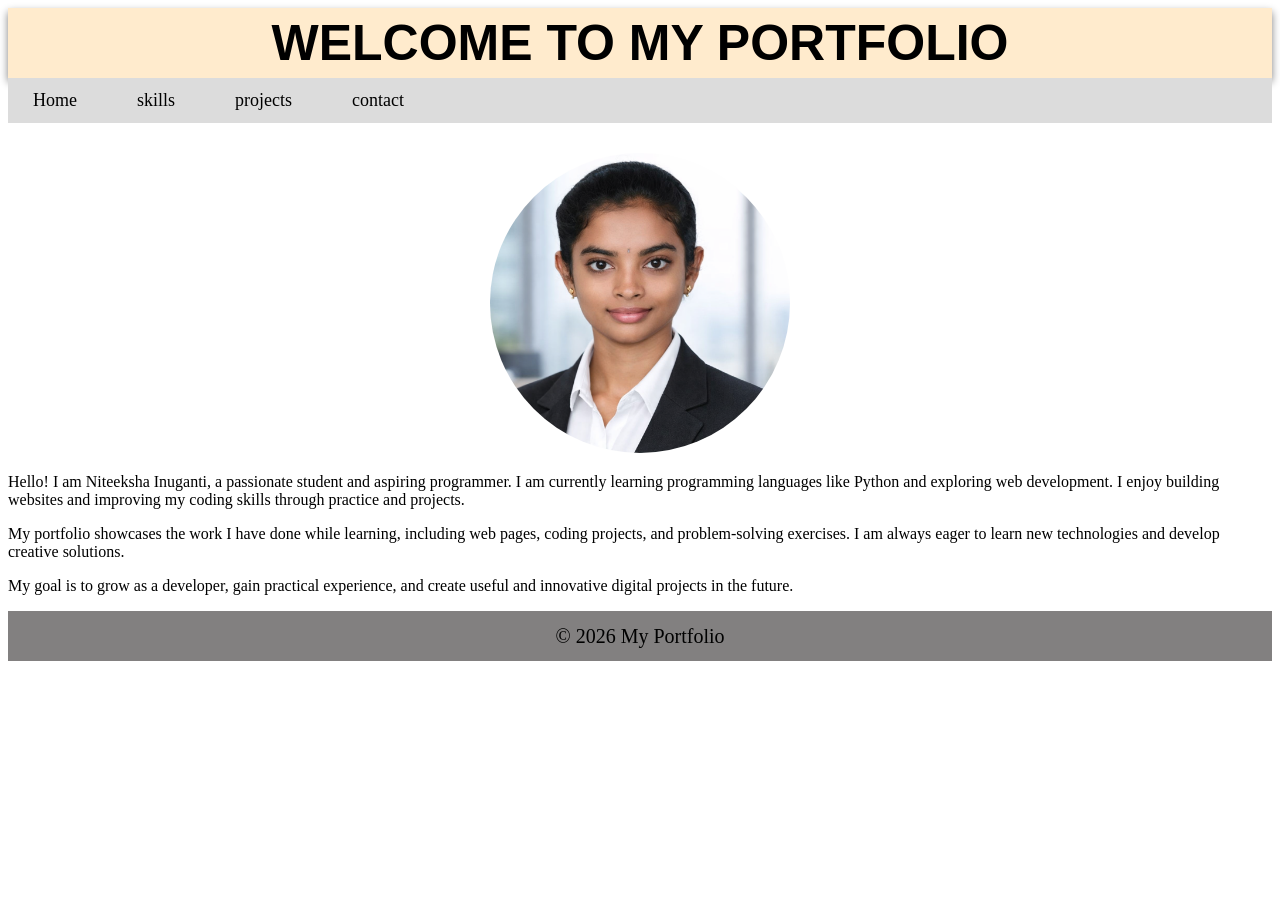
<file: index.html>
<!DOCTYPE html>
<html lang="en">
<head>
    <title>My_Portfolio</title>
    <style>
      .header{
        background-color:blanchedalmond;
        font-size: 50px;
        font-family: Arial, Helvetica, sans-serif;
        height:70px;
        display:flex;
        justify-content: center;
        font-weight:bold;
        align-items:center;
        box-shadow: 0px 4px 8px gray;
      }
      nav {
           display:flex;
           flex-direction: row;
           background-color: #dcdcdc;
           gap: 10px;
        }

        .nav a {
           display: block;
           padding: 12px 25px;
           text-decoration:none;
           color: black;
           font-size: 18px;
        }

        .nav a:hover {
           background-color: gray;
           color: white;
        }

        .content{
            
            margin-right:50px;
         }
      .photo-container  {
            
      margin-top: 30px;
    text-align: center;
}

.photo-container img {
    width: 300px;
    height: 300px;
    border-radius: 50%;
   
}
.footer{
            background-color:rgb(130, 128, 128);
            font-size:20px;
            margin-top:center;
            display:flex;
            color:black;
            justify-content:center;
            align-items:center;
            height:50px;
            text-align:center;

        }
        
    </style>
    </head>
<body>
 <header class="header">WELCOME TO MY PORTFOLIO</header>
 <nav class="nav">
        <a href="index.html">Home</a>
        <a href="skills.html">skills</a>
        <a href="projects.html">projects</a>
        <a href="contacts.html">contact</a>
    </nav>
    <div class=" photo-container">
        <img src="neetu1.png" >
    </div>
    
    <div class="content"><p>
        Hello! I am Niteeksha Inuganti, a passionate student and aspiring programmer. 
        I am currently learning programming languages like Python and exploring web development. 
        I enjoy building websites and improving my coding skills through practice and projects.
    </p>

    <p>
        My portfolio showcases the work I have done while learning, including web pages, 
        coding projects, and problem-solving exercises. I am always eager to learn new 
        technologies and develop creative solutions.
    </p>

    <p>
        My goal is to grow as a developer, gain practical experience, and create useful 
        and innovative digital projects in the future.
    </p>
</div>
    
    <footer class="footer">
      <p>&copy 2026 My Portfolio</p>
    </footer>
</body>
</html>
</file>
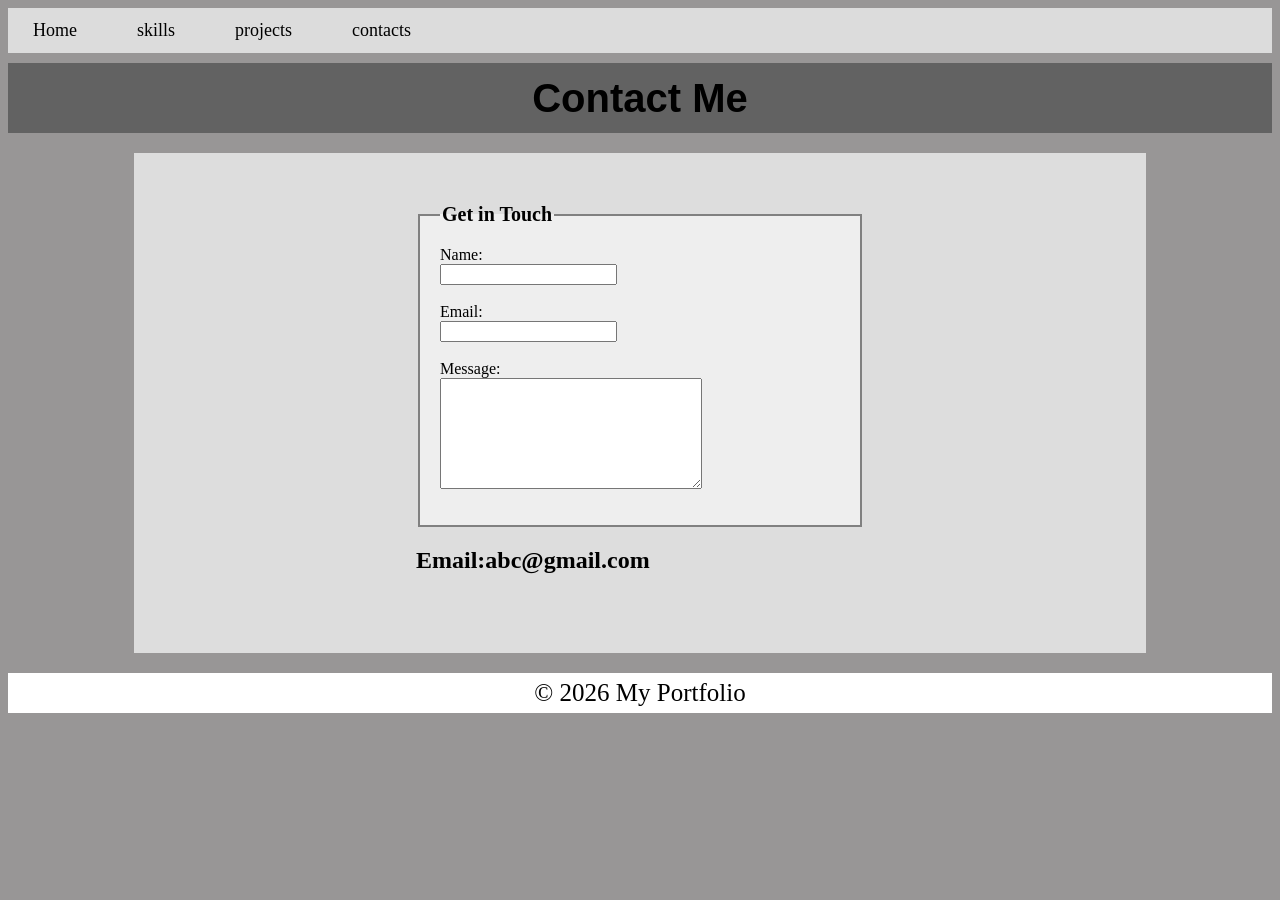
<file: contacts.html>
<!DOCTYPE html>
<html lang="en">
<head>
    <title>Contacts</title>
    <style>
        body{
            background-color: rgba(90, 87, 87, 0.619);
        }

        .head{
           background-color:rgba(83, 82, 82, 0.767);
           height:70px;
           font-weight:bold;
           font-size:40px;
           margin-top:10px;
           display:flex; 
           justify-content:center;
           align-items: center;
           font-family:arial;
        }

        .nav {
           display:flex;
           background-color: #dcdcdc;
           gap: 10px;
        }

        .nav a {
           display: block;
           padding: 12px 25px;
           text-decoration:none;
           color: black;
           font-size: 18px;
        }

        .nav a:hover {
           background-color: gray;
           color: white;
        }
        
        .container{
            background-color:#ddd;
            height:500px;
            width:80%;
            margin: 20px auto ;
            display:flex;
            justify-content: center;
         
        }

        fieldset {
            width: 400px;          
            height: 280px;         
            margin-top: 50px;     
            padding: 20px;
            border: 2px solid gray;
            background-color: #eee;
        }

        legend {
            font-size: 20px;
            font-weight: bold;
        }

            .footer{
            background-color:white;
            color:black;
            text-align: center;
            height:40px;
            font-size:25px;
            display:flex; 
            justify-content: center;
            align-items: center;
           
        }
        

    </style>
</head>
<body>
      <nav class="nav">
        <a href="My_Portfolio.html">Home</a>
        <a href="skills.html">skills</a>
        <a href="projects.html">projects</a>
        <a href="contacts.html">contacts</a>
       </nav>

     <header class="head">Contact Me</header>
     <div class="container">
     <form>
        <fieldset>
            <legend>Get in Touch</legend>
            <label for="Name">Name:</label><br>
            <input type="text" id="Name" name="Name"/><br><br>
            <label for="Email">Email:</label><br>
            <input type="text" id="Email" name="Email"/><br><br>
            Message:<br>
            <textarea rows="7" cols="30"></textarea>
        </fieldset>
             <h2>Email:abc@gmail.com</h2>
             <h2><Phone class="NO:9966XXXXXX"></Phone></h2>
     </form>  
     </div>

      <footer class="footer">
              <p>&copy 2026 My Portfolio</p>
      </footer>
</body>
</html>
</file>
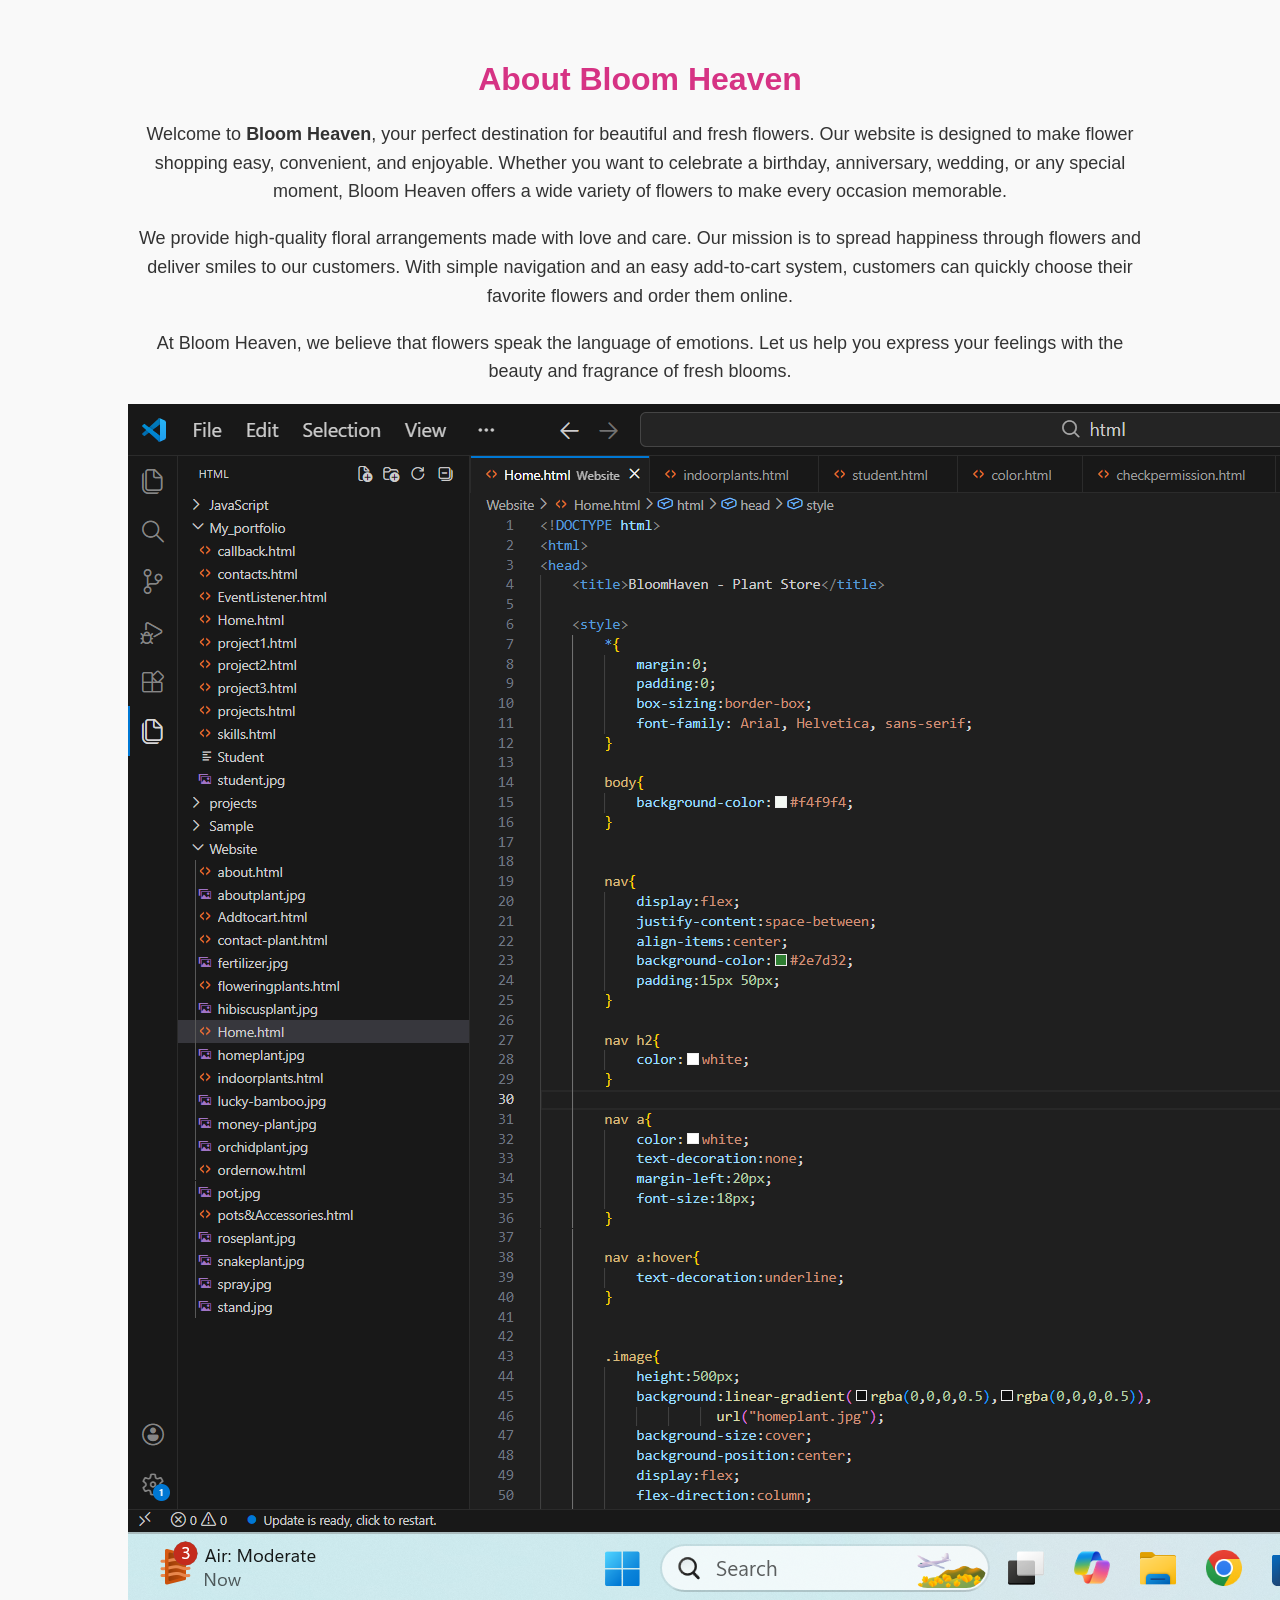
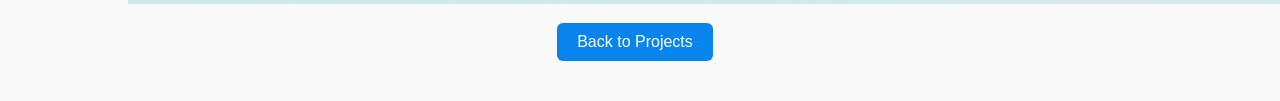
<file: project1.html>
<!DOCTYPE html>
<html lang="en">
<head>
    <meta charset="UTF-8">
    <meta name="viewport" content="width=device-width, initial-scale=1.0">
    <title>Document</title>
     <style>
        body{
            font-family: Arial, sans-serif;
            margin:0;
            padding:0;
            background-color:#f9f9f9;
        }

        .about{
            width:80%;
            margin:auto;
            padding:40px;
            text-align:center;
        }

        h1{
            color:#d63384;
        }

        p{
            font-size:18px;
            line-height:1.6;
            color:#333;
        }
         
        .btn{
display:inline-block;
margin-top:15px;
margin-right:10px;
padding:10px 20px;
background:rgb(7,133,237);
color:white;
text-decoration:none;
border-radius:6px;
transition:0.3s;
}

.btn:hover{
background:rgb(5,105,190);
}
    
    </style>
</head>
<body>

<div class="about">
    <h1>About Bloom Heaven</h1>

    <p>
        Welcome to <b>Bloom Heaven</b>, your perfect destination for beautiful and fresh flowers.
        Our website is designed to make flower shopping easy, convenient, and enjoyable.
        Whether you want to celebrate a birthday, anniversary, wedding, or any special moment,
        Bloom Heaven offers a wide variety of flowers to make every occasion memorable.
    </p>

    <p>
        We provide high-quality floral arrangements made with love and care.
        Our mission is to spread happiness through flowers and deliver smiles to our customers.
        With simple navigation and an easy add-to-cart system, customers can quickly choose
        their favorite flowers and order them online.
    </p>

    <p>
        At Bloom Heaven, we believe that flowers speak the language of emotions.
        Let us help you express your feelings with the beauty and fragrance of fresh blooms.
    </p>
    <img src="Screenshot 2026-03-11 212326.png" alt="website">
    <a href="projects.html" class="btn">Back to Projects</a>
</div>
</head>

  
</body>
</html>
</file>
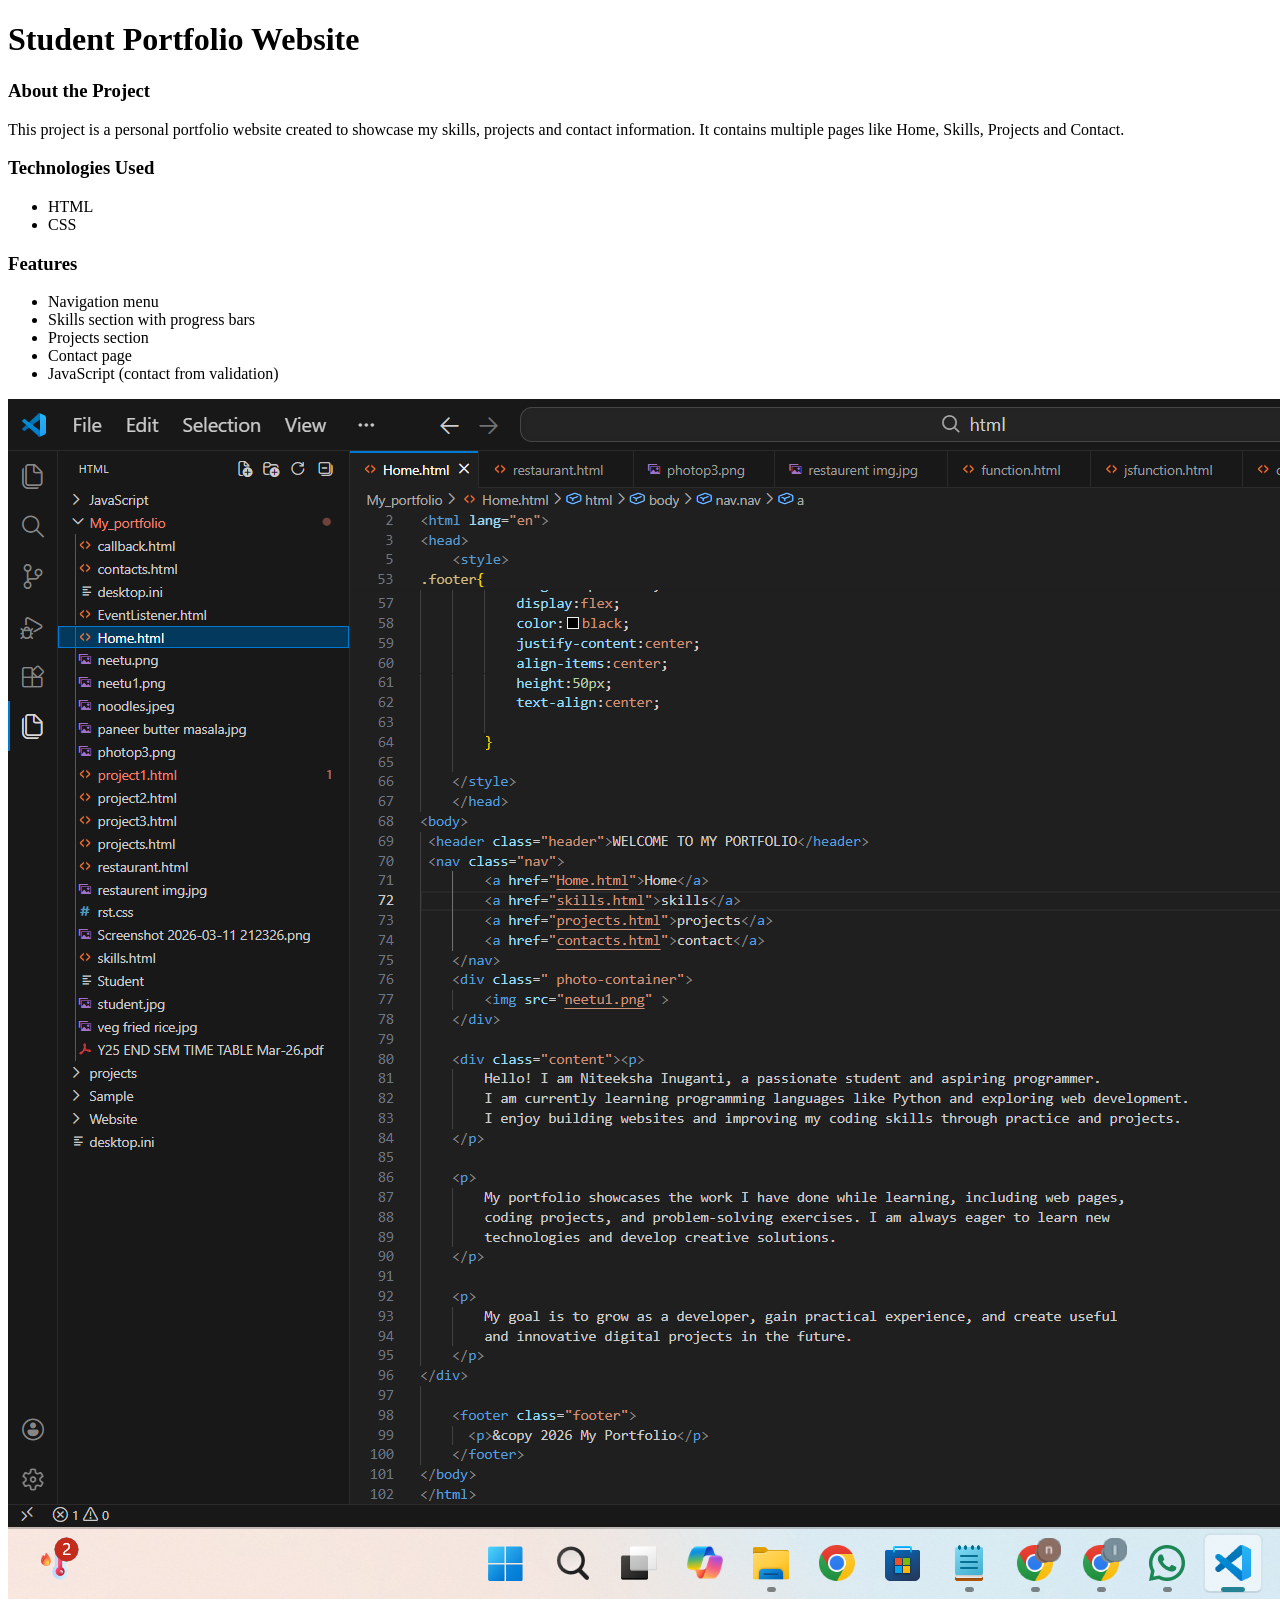
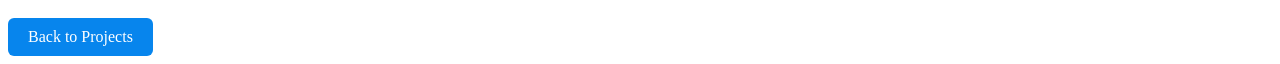
<file: project2.html>
<!DOCTYPE html>
<html lang="en">
<head>
    <meta charset="UTF-8">
    <meta name="viewport" content="width=device-width, initial-scale=1.0">
    <title>Document</title>
    <link rel="stylesheet" >
     <style>
        .btn{
display:inline-block;
margin-top:15px;
margin-right:10px;
padding:10px 20px;
background:rgb(7,133,237);
color:white;
text-decoration:none;
border-radius:6px;
transition:0.3s;
}

.btn:hover{
background:rgb(5,105,190);
}
    </style>
</head>

<body>
    

<div class="container">

<h1>Student Portfolio Website</h1>

<div class="project-box">

<h3>About the Project</h3>
<p>
This project is a personal portfolio website created to showcase my skills,
projects and contact information. It contains multiple pages like Home,
Skills, Projects and Contact.
</p>

<h3>Technologies Used</h3>
<ul>
<li>HTML</li>
<li>CSS</li>
</ul>

<h3>Features</h3>
<ul>
<li>Navigation menu</li>
<li>Skills section with progress bars</li>
<li>Projects section</li>
<li>Contact page</li>
<li>JavaScript (contact from validation)</li>
</ul>

<img src="p2.png">


<a href="projects.html" class="btn">Back to Projects</a>

</div>

</div>

</body>
</html>
</body>
</html>
</file>
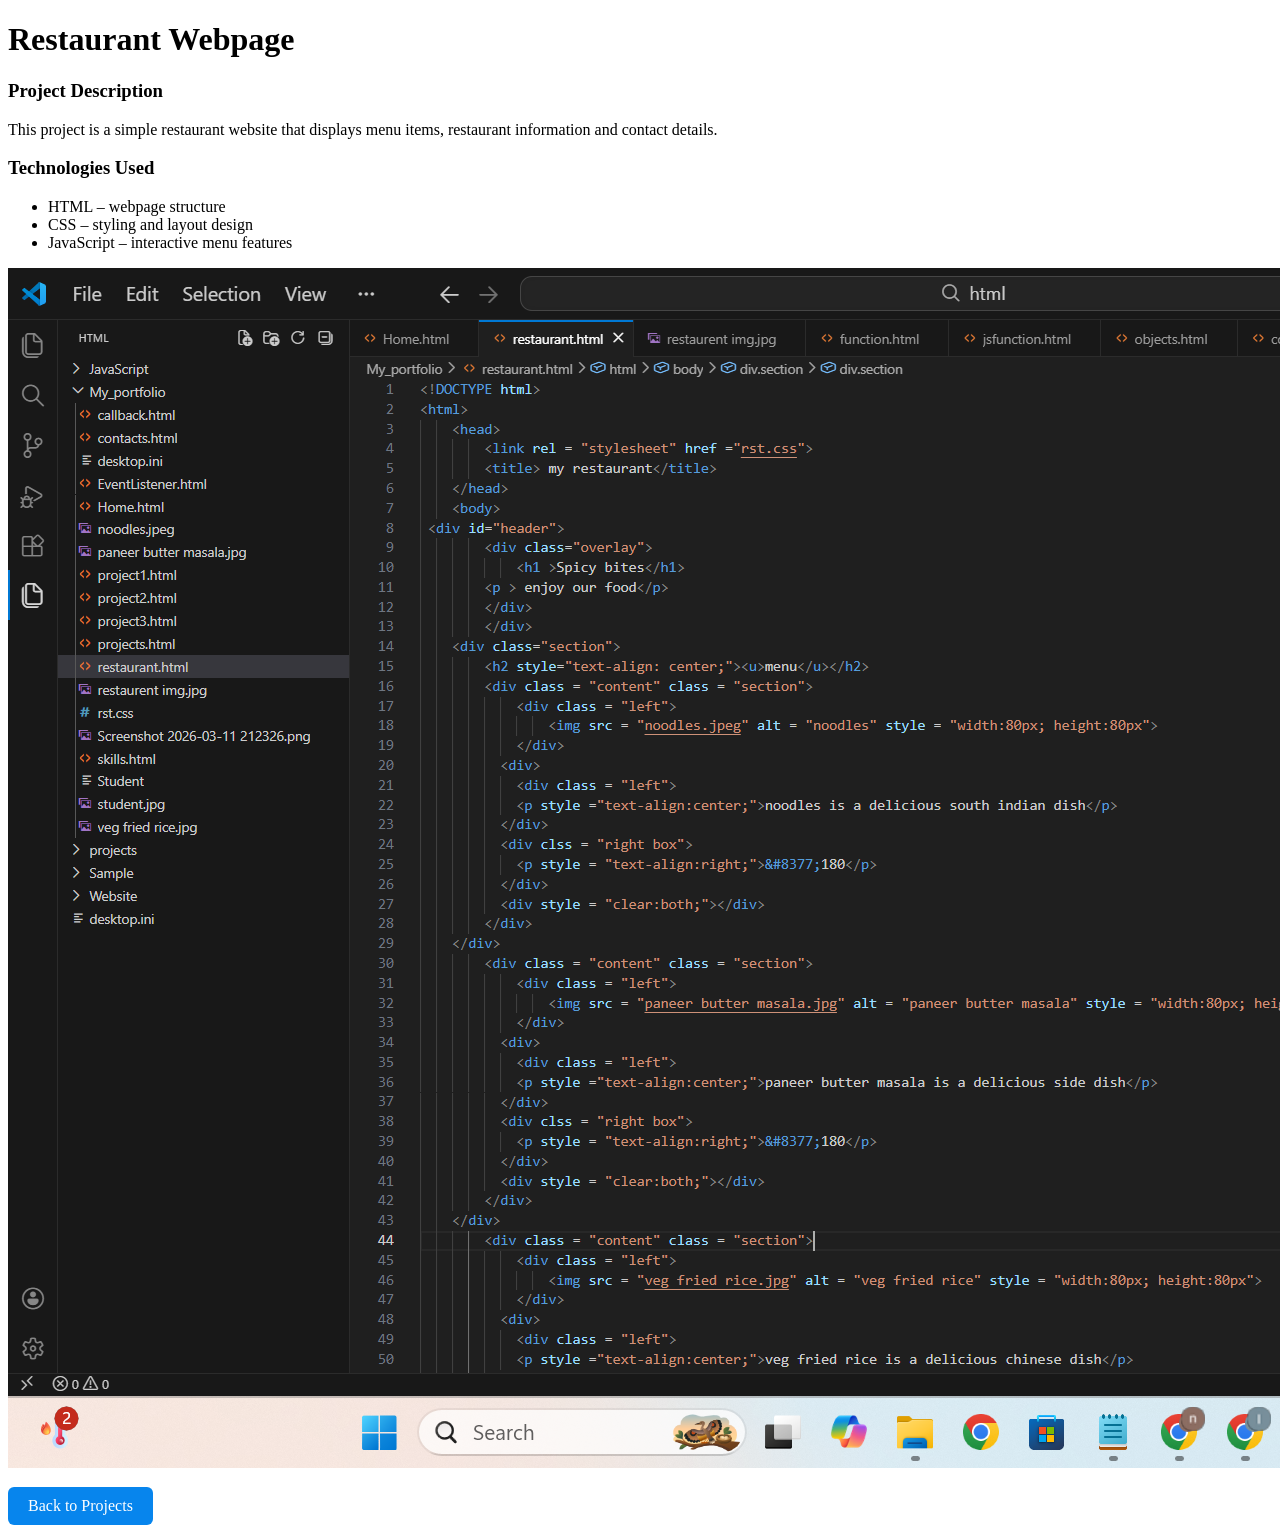
<file: project3.html>
<!DOCTYPE html>
<html lang="en">
<head>
    <meta charset="UTF-8">
    <meta name="viewport" content="width=device-width, initial-scale=1.0">
    <title>Document</title>
    <style>
        .btn{
display:inline-block;
margin-top:15px;
margin-right:10px;
padding:10px 20px;
background:rgb(7,133,237);
color:white;
text-decoration:none;
border-radius:6px;
transition:0.3s;
}

.btn:hover{
background:rgb(5,105,190);
}
    </style>
</head>
<body>
    <h1>Restaurant Webpage</h1>

<div class="box">

<h3>Project Description</h3>
<p>
This project is a simple restaurant website that displays menu items,
restaurant information and contact details.
</p>

<h3>Technologies Used</h3>
<ul>
<li>HTML – webpage structure</li>
<li>CSS – styling and layout design</li>
<li>JavaScript – interactive menu features</li>
</ul>
<img src="photop3.png">
<a href="projects.html" class="btn">Back to Projects</a>
</body>
</html>
</file>
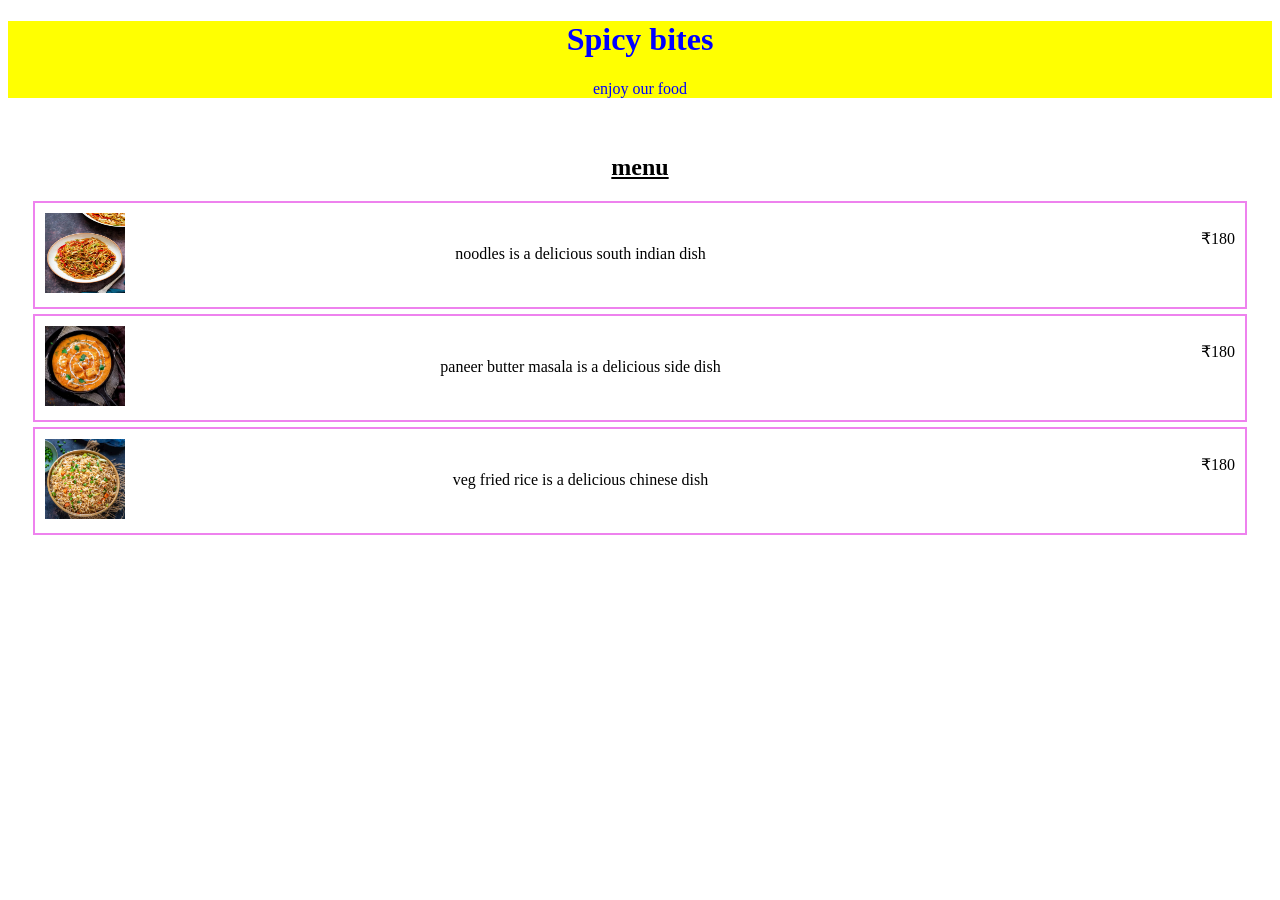
<file: restaurant.html>
<!DOCTYPE html>
<html>
    <head>
        <link rel = "stylesheet" href ="rst.css">
        <title> my restaurant</title> 
    </head>
    <body>    
 <div id="header">
        <div class="overlay">
            <h1 >Spicy bites</h1>
        <p > enjoy our food</p>
        </div>
        </div>
    <div class="section">
        <h2 style="text-align: center;"><u>menu</u></h2>
        <div class = "content" class = "section">
            <div class = "left">
                <img src = "noodles.jpeg" alt = "noodles" style = "width:80px; height:80px">
            </div>
          <div>
            <div class = "left">
            <p style ="text-align:center;">noodles is a delicious south indian dish</p>
          </div>
          <div clss = "right box">
            <p style = "text-align:right;">&#8377;180</p>
          </div>
          <div style = "clear:both;"></div>
        </div>
    </div>
        <div class = "content" class = "section">
            <div class = "left">
                <img src = "paneer butter masala.jpg" alt = "paneer butter masala" style = "width:80px; height:80px">
            </div>
          <div>
            <div class = "left">
            <p style ="text-align:center;">paneer butter masala is a delicious side dish</p>
          </div>
          <div clss = "right box">
            <p style = "text-align:right;">&#8377;180</p>
          </div>
          <div style = "clear:both;"></div>
        </div>
    </div>
        <div class = "content" class = "section">
            <div class = "left">
                <img src = "veg fried rice.jpg" alt = "veg fried rice" style = "width:80px; height:80px">
            </div>
          <div>
            <div class = "left">
            <p style ="text-align:center;">veg fried rice is a delicious chinese dish</p>
          </div>
          <div clss = "right box">
            <p style = "text-align:right;">&#8377;180</p>
          </div>
          <div style = "clear:both;"></div>
        </div>
    </body>
</html>
</file>
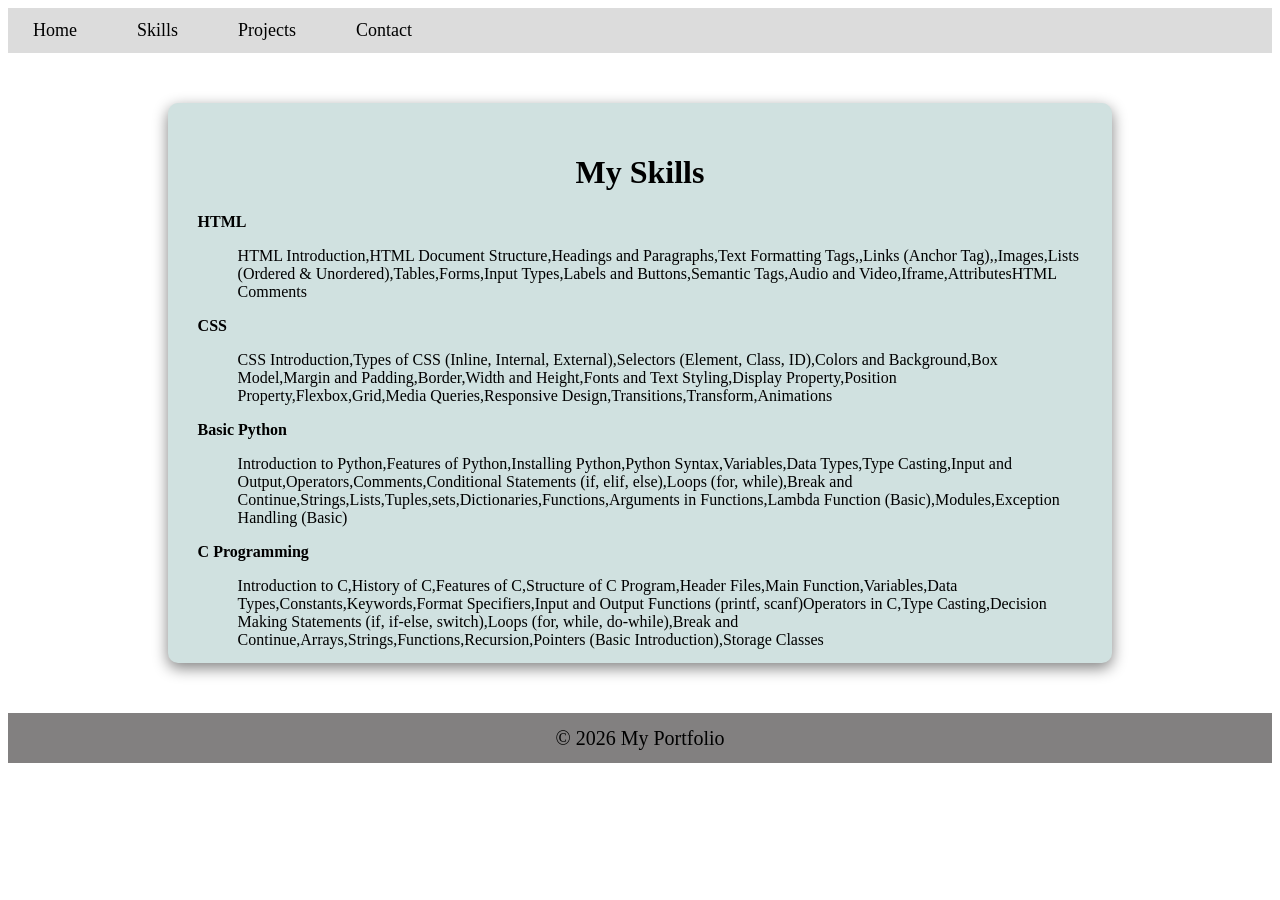
<file: skills.html>
<!DOCTYPE html>
<html lang="en">
<head>
    <style>
        nav {
           display:flex;
           flex-direction: row;
           background-color: #dcdcdc;
           gap: 10px;
        }

        .nav a {
           display: block;
           padding: 12px 25px;/*top-bottom left-right*/
           text-decoration:none;
           color: black;
           font-size: 18px;
        }

        .nav a:hover {
           background-color: gray;
           color: white;
        }
        .container{
            background-color: rgb(208, 225, 224);
            height:500px;
            width: 70%;
            margin: 50px auto;   
            padding: 30px;
            border-radius: 10px;
            box-shadow: 0px 5px 15px gray;
        }
        .container li{
            margin-bottom:60px;
        }
        .container h1{
            text-align: center;
         }
        .footer{
            background-color:rgb(130, 128, 128);
            font-size:20px;
            margin-top:center;
            display:flex;
            color:black;
            justify-content:center;
            align-items:center;
            height:50px;
            text-align:center;

        }
    </style>
</head>
<body>
    <nav class="nav">
        <a href="index.html">Home</a>
        <a href="skills.html">Skills</a>
        <a href="projects.html">Projects</a>
        <a href="contacts.html">Contact</a>
</nav>

<div class="container">
    <h1>My Skills</h1>
    <dl>
    <dt><p><b>HTML</p></b></dt>
    <dd>HTML Introduction,HTML Document Structure,Headings and Paragraphs,Text Formatting Tags,,Links (Anchor Tag),,Images,Lists (Ordered & Unordered),Tables,Forms,Input Types,Labels and Buttons,Semantic Tags,Audio and Video,Iframe,AttributesHTML Comments</dd>
    <dt><p><b>CSS</b></p></dt>
    <dd>CSS Introduction,Types of CSS (Inline, Internal, External),Selectors (Element, Class, ID),Colors and Background,Box Model,Margin and Padding,Border,Width and Height,Fonts and Text Styling,Display Property,Position Property,Flexbox,Grid,Media Queries,Responsive Design,Transitions,Transform,Animations</dd>
    <dt><p><b>Basic Python</b></p></dt>
    <dd>Introduction to Python,Features of Python,Installing Python,Python Syntax,Variables,Data Types,Type Casting,Input and Output,Operators,Comments,Conditional Statements (if, elif, else),Loops (for, while),Break and Continue,Strings,Lists,Tuples,sets,Dictionaries,Functions,Arguments in Functions,Lambda Function (Basic),Modules,Exception Handling (Basic)</dd>
    <dt><p><b>C Programming</b></p></dt>
    <dd>Introduction to C,History of C,Features of C,Structure of C Program,Header Files,Main Function,Variables,Data Types,Constants,Keywords,Format Specifiers,Input and Output Functions (printf, scanf)Operators in C,Type Casting,Decision Making Statements (if, if-else, switch),Loops (for, while, do-while),Break and Continue,Arrays,Strings,Functions,Recursion,Pointers (Basic Introduction),Storage Classes</dd>
    </dl>
</div>
<footer class="footer">
      <p>&copy 2026 My Portfolio</p>
    </footer>
</body>
</html>
</file>
<file: rst.css>
#header
{
    background-image: url('restaurent img.jpg');
    background-size: cover;
    background-repeat: no-repeat;
    background-position: center;
    background-attachment: fixed;
    margin: 0px;
    padding: 0px;
    border: 2px orange ;
}
.overlay{
    background-color:rgba(255,255,0.6);
    color:blue;
    padding:0px;
    margin:0px;
    text-align:center;
}
.section{
    background-color: white;
    padding: 20px;
    margin-bottom: 35px;
    border-radius: 6px;
}
.content{
    border:2px violet solid;
    margin:5px;
    padding: 10px;
    overflow:auto;
}
.left{
    float:left;
    width:30%;
}
.right{
    float:right;
    width:30%;
    padding-right:0px;
    margin-right:0px;
}
p.box{
    margin-right: 0px;
    padding-right: 0px;
}
#footer{
    background-color: #2c3e50;
    color:white;
    text-align: center;
    padding:20px;
    margin-top: 30px;
    clear:both;
}
</file>
